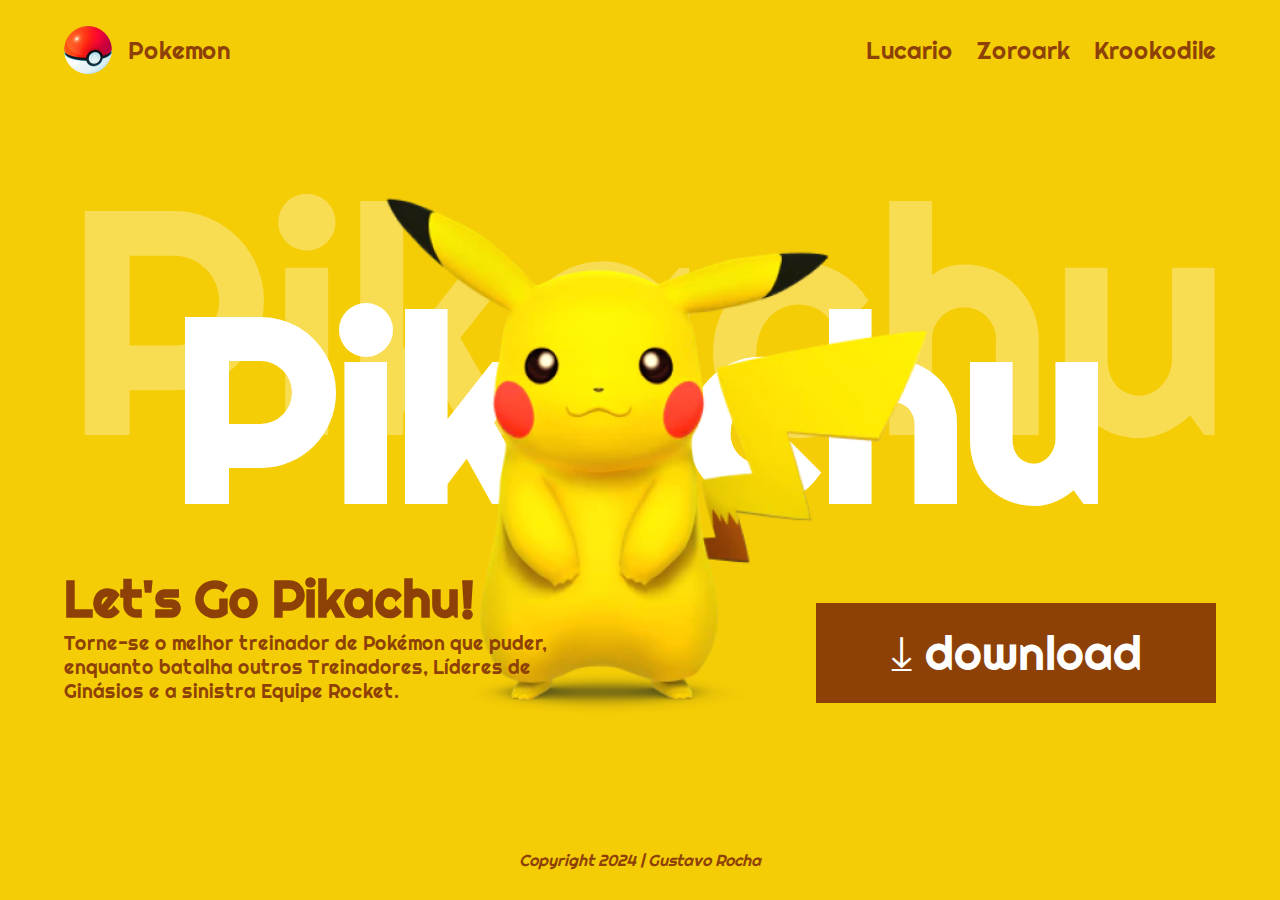
<file: index.html>
<!DOCTYPE html>
<html lang="pt-br">
<head>
    <meta charset="UTF-8">
    <meta http-equiv="X-UA-Compatible" content="IE=edge"
    <meta name="Let's Go, Pikachu!" content="width=device-width, initial-scale=1.0">
    <link rel="preconnect" href="https://fonts.googleapis.com">
    <link rel="preconnect" href="https://fonts.gstatic.com" crossorigin>
    <link href="https://fonts.googleapis.com/css2?family=Righteous&display=swap" rel="stylesheet">
    <link rel="stylesheet" href="./style.css">
    <title>Document</title>
</head>
<body>
    <header>
        <a href="#">
            <img src="./img/poke-bola.png" alt="poke-bola">
            <span>Pokemon</span>
        </a>
        <div>
            <a href="#">Lucario</a>
            <a href="#">Zoroark</a>
            <a href="">Krookodile</a>
        </div>
    </header>
    <main>
        <div class="title">
            <h1>Pikachu</h1>
            <span>Pikachu</span>
        </div>
        <div class="container">
            <div>
                <h2>
                    Let's Go Pikachu!
                </h2>
                <p>
                    Torne-se o melhor treinador de Pokémon que puder, enquanto batalha outros Treinadores, Líderes de Ginásios e a sinistra Equipe Rocket.
                </p>
            </div>
            <div class="action">
                <a href="#">
                    &#10515; download
                </a>
            </div>
        </div>
    </main>
    <footer>
        Copyright 2024 | Gustavo Rocha
    </footer>
    <img src="./img/pikachu.png" alt="pikachu" class="pikachu-image">
</body>
</html>
</file>
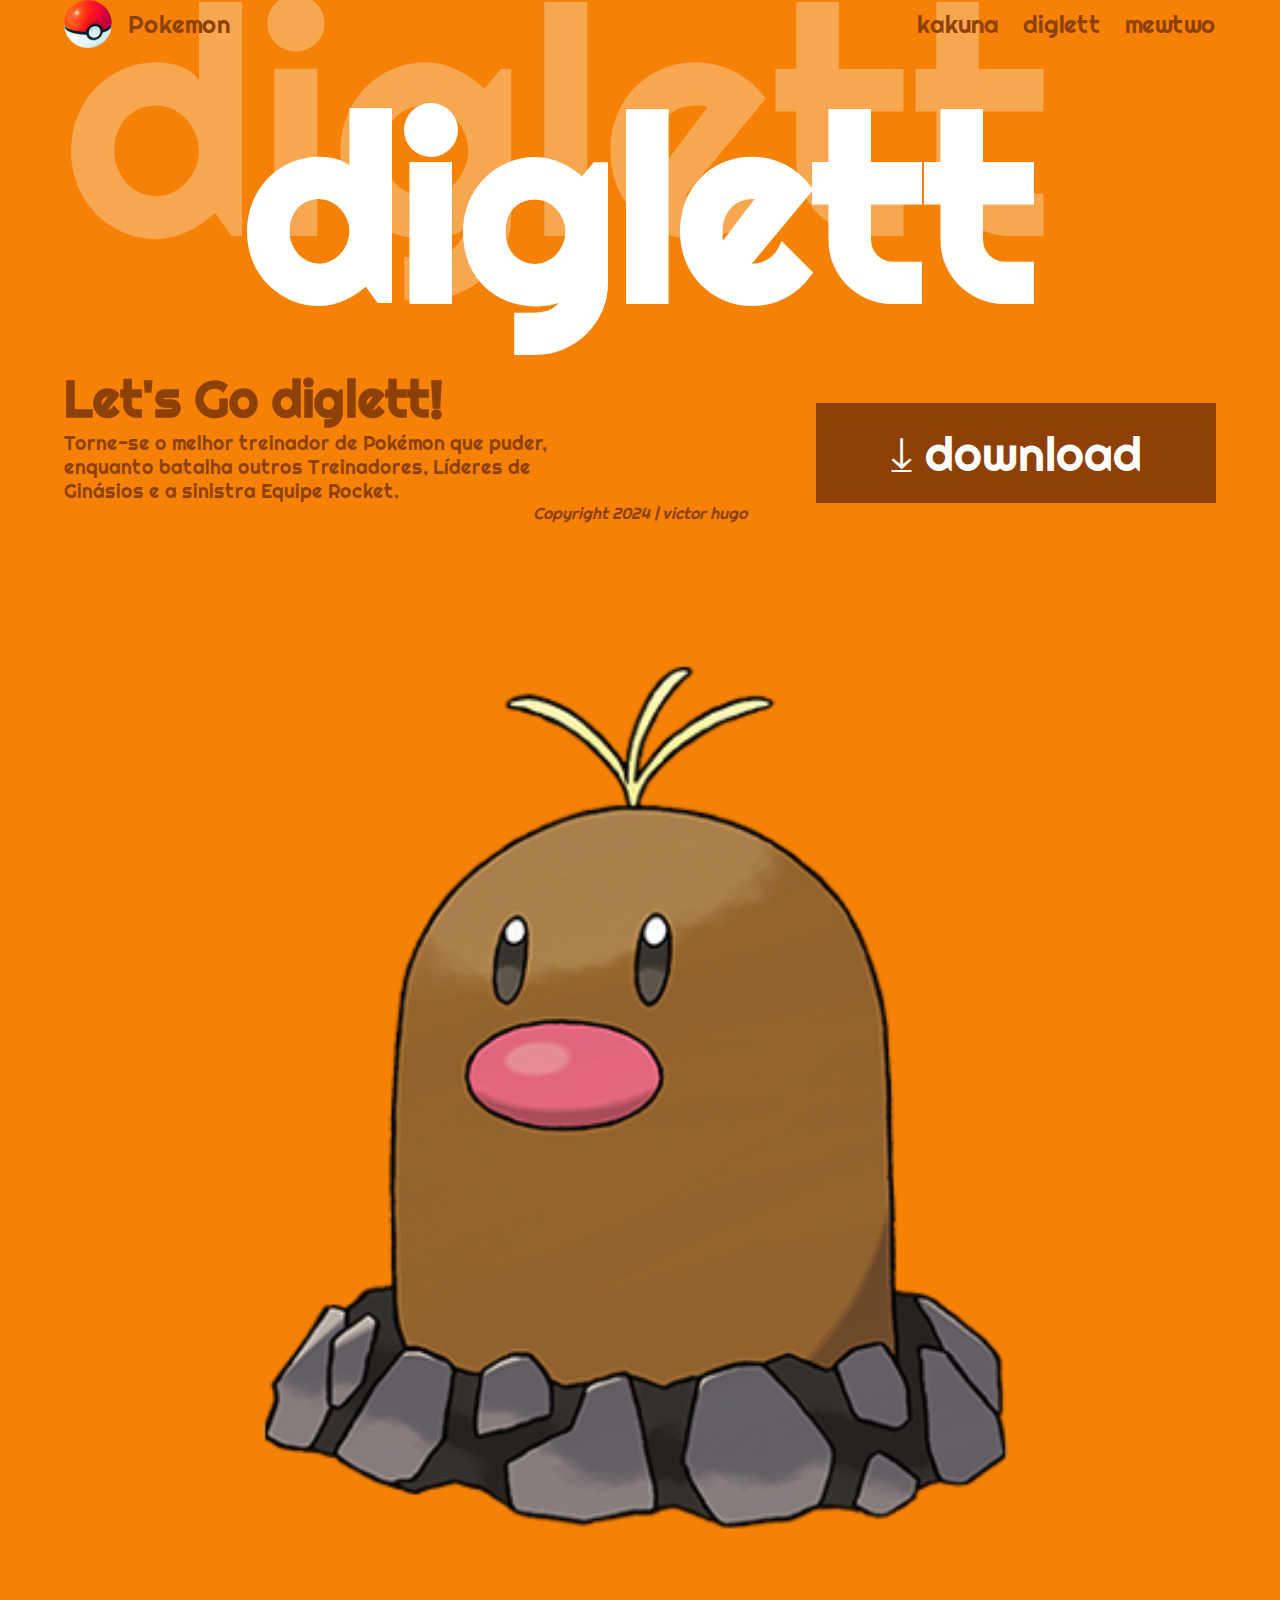
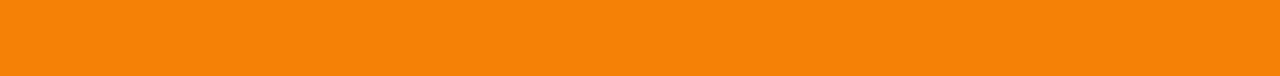
<file: pokemondiglett.html>
<!DOCTYPE html>
<html lang="pt-br">
<head>
    <meta charset="UTF-8">
    <meta http-equiv="X-UA-Compatible" content="IE=edge"
    <meta name="Let's Go, Pikachu!" content="width=device-width, initial-scale=1.0">
    <link rel="preconnect" href="https://fonts.googleapis.com">
    <link rel="preconnect" href="https://fonts.gstatic.com" crossorigin>
    <link href="https://fonts.googleapis.com/css2?family=Righteous&display=swap" rel="stylesheet">
    <link rel="stylesheet" href="./pokemondiglett.css">
    <title>Document</title>
</head>
<body>
    <header>
        <a href="#">
            <img src="./img/poke-bola.png" alt="poke-bola">
            <span>Pokemon</span>
        </a>
        <div>
            <a href="#">kakuna</a>
            <a href="#">diglett</a>
            <a href="">mewtwo</a>
        </div>
    </header>
    <main>
        <div class="title">
            <h1>diglett</h1>
            <span>diglett</span>
        </div>
        <div class="container">
            <div>
                <h2>
                    Let's Go diglett!
                </h2>
                <p>
                    Torne-se o melhor treinador de Pokémon que puder, enquanto batalha outros Treinadores, Líderes de Ginásios e a sinistra Equipe Rocket.
                </p>
            </div>
            <div class="action">
                <a href="#">
                    &#10515; download
                </a>
            </div>
        </div>
    </main>
    <footer>
        Copyright 2024 | victor hugo
    </footer>
    <img src="./img/diglett.png" alt="diglett" class="diglett-image">
</body>
</html>
</file>
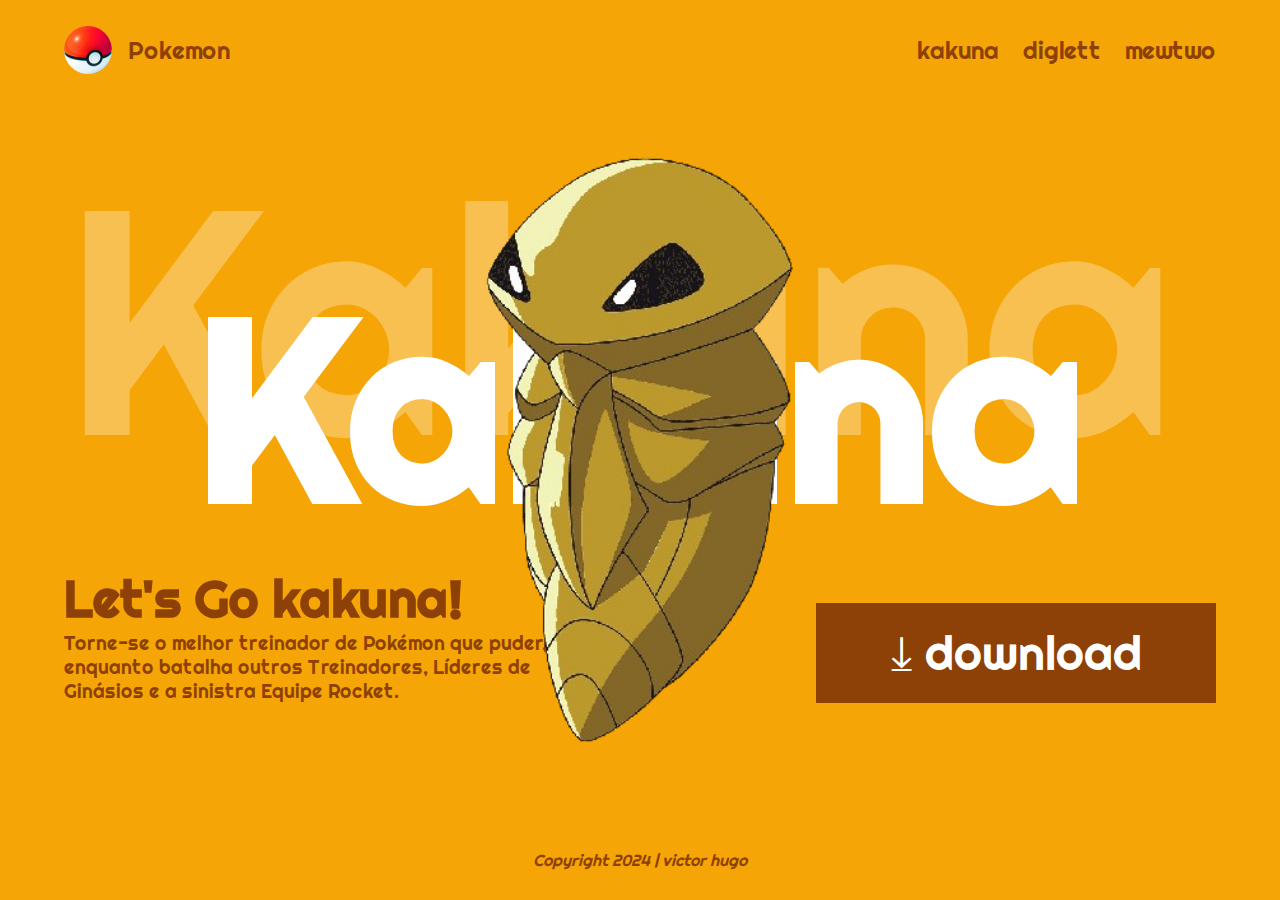
<file: pokemonkakuni.html>
<!DOCTYPE html>
<html lang="pt-br">
<head>
    <meta charset="UTF-8">
    <meta http-equiv="X-UA-Compatible" content="IE=edge"
    <meta name="Let's Go, Pikachu!" content="width=device-width, initial-scale=1.0">
    <link rel="preconnect" href="https://fonts.googleapis.com">
    <link rel="preconnect" href="https://fonts.gstatic.com" crossorigin>
    <link href="https://fonts.googleapis.com/css2?family=Righteous&display=swap" rel="stylesheet">
    <link rel="stylesheet" href="./pokemonkakun1.css">
    <title>Document</title>
</head>
<body>
    <header>
        <a href="#">
            <img src="./img/poke-bola.png" alt="poke-bola">
            <span>Pokemon</span>
        </a>
        <div>
            <a href="#">kakuna</a>
            <a href="#">diglett</a>
            <a href="">mewtwo</a>
        </div>
    </header>
    <main>
        <div class="title">
            <h1>Kakuna</h1>
            <span>Kakuna</span>
        </div>
        <div class="container">
            <div>
                <h2>
                    Let's Go kakuna!
                </h2>
                <p>
                    Torne-se o melhor treinador de Pokémon que puder, enquanto batalha outros Treinadores, Líderes de Ginásios e a sinistra Equipe Rocket.
                </p>
            </div>
            <div class="action">
                <a href="#">
                    &#10515; download
                </a>
            </div>
        </div>
    </main>
    <footer>
        Copyright 2024 | victor hugo
    </footer>
    <img src="./img/kakuna-removebg-preview.png" alt="kakuna" class="kakuna-image">
</body>
</html>
</file>
<file: style.css>
*{
    margin: 0;
    padding: 0;
    box-sizing: border-box;
}

a{
    text-decoration: none;
}
:root{
    --primary-color: #f5cd06;
    --secondary-color: #8e4106;
}

body{
    height: 100vh;
    background-color: var(--primary-color);
    display: flex;
    flex-direction: column;
    padding-inline: 64px;
    font-family: "Righteous", sans-serif;
}
header{
    height: 100px;
    display: flex;
    justify-content: space-between;
    z-index: 1;
}
header a{

    display: flex;
    height: 100%;
    align-items: center;
    font-size: 24px;
    color: var(--secondary-color);
    gap: 16px;
}

header div{
    display: flex;
    gap: 24px;
}
main{
    flex-grow: 1;

    display: flex;
    flex-direction: column;
    justify-content: center;

}
.title{
    position: relative;

    color: white;
}
.title h1{
    font-size: 20vw;
    text-align: center;
}

.title span{
    font-size: 25vw;
    position: absolute;
    top: -40%;
    opacity: 0.3;
}

.container{
    display: flex;
    align-items: end;
    z-index: 1;
}

.container div{
    width: 50%;
    color: var(--secondary-color);
}
.container h2{
    font-size: 4vw;

}
.container p{
    font-size: 1.5vw;
    width: 40vw;
}
.action{
    display: flex;
    justify-content: end;
}

.action a{
    display: flex;
    justify-content: center;
    align-items: center;
    height: 100px;
    width: 400px;
    background-color: var(--secondary-color);
    color: white;
    font-size: 48px;

}

footer{
    height: 50px;
    text-align: center;
    color: var(--secondary-color);
    font-style: italic;
}

.pikachu-image{
    position: absolute;
    left: 50%;
    top: 50%;
    transform: translate(-50%, -50%);
    height: 65vh; 
}
</file>
<file: pokemondiglett.css>
*{
    margin: 0;
    padding: 0;
    box-sizing: border-box;
}

a{
    text-decoration: none;
}
:root{
    --primary-color: #f58106;
    --secondary-color: #8e4106;
}

body{
    height: 100vh;
    background-color: var(--primary-color);
    display: flex;
    flex-direction: column;
    padding-inline: 64px;
    font-family: "Righteous", sans-serif;
}
header{
    height: 100px;
    display: flex;
    justify-content: space-between;
    z-index: 1;
}
header a{

    display: flex;
    height: 100%;
    align-items: center;
    font-size: 24px;
    color: var(--secondary-color);
    gap: 16px;
}

header div{
    display: flex;
    gap: 24px;
}
main{
    flex-grow: 1;

    display: flex;
    flex-direction: column;
    justify-content: center;

}
.title{
    position: relative;

    color: white;
}
.title h1{
    font-size: 20vw;
    text-align: center;
}

.title span{
    font-size: 25vw;
    position: absolute;
    top: -40%;
    opacity: 0.3;
}

.container{
    display: flex;
    align-items: end;
    z-index: 1;
}

.container div{
    width: 50%;
    color: var(--secondary-color);
}
.container h2{
    font-size: 4vw;

}
.container p{
    font-size: 1.5vw;
    width: 40vw;
}
.action{
    display: flex;
    justify-content: end;
}

.action a{
    display: flex;
    justify-content: center;
    align-items: center;
    height: 100px;
    width: 400px;
    background-color: var(--secondary-color);
    color: white;
    font-size: 48px;

}

footer{
    height: 50px;
    text-align: center;
    color: var(--secondary-color);
    font-style: italic;
}

.kakuna-image{
    position: absolute;
    left: 50%;
    top: 50%;
    transform: translate(-50%, -50%);
    height: 65vh; 
}
</file>
<file: pokemonkakun1.css>
*{
    margin: 0;
    padding: 0;
    box-sizing: border-box;
}

a{
    text-decoration: none;
}
:root{
    --primary-color: #f5a506;
    --secondary-color: #8e4106;
}

body{
    height: 100vh;
    background-color: var(--primary-color);
    display: flex;
    flex-direction: column;
    padding-inline: 64px;
    font-family: "Righteous", sans-serif;
}
header{
    height: 100px;
    display: flex;
    justify-content: space-between;
    z-index: 1;
}
header a{

    display: flex;
    height: 100%;
    align-items: center;
    font-size: 24px;
    color: var(--secondary-color);
    gap: 16px;
}

header div{
    display: flex;
    gap: 24px;
}
main{
    flex-grow: 1;

    display: flex;
    flex-direction: column;
    justify-content: center;

}
.title{
    position: relative;

    color: white;
}
.title h1{
    font-size: 20vw;
    text-align: center;
}

.title span{
    font-size: 25vw;
    position: absolute;
    top: -40%;
    opacity: 0.3;
}

.container{
    display: flex;
    align-items: end;
    z-index: 1;
}

.container div{
    width: 50%;
    color: var(--secondary-color);
}
.container h2{
    font-size: 4vw;

}
.container p{
    font-size: 1.5vw;
    width: 40vw;
}
.action{
    display: flex;
    justify-content: end;
}

.action a{
    display: flex;
    justify-content: center;
    align-items: center;
    height: 100px;
    width: 400px;
    background-color: var(--secondary-color);
    color: white;
    font-size: 48px;

}

footer{
    height: 50px;
    text-align: center;
    color: var(--secondary-color);
    font-style: italic;
}

.kakuna-image{
    position: absolute;
    left: 50%;
    top: 50%;
    transform: translate(-50%, -50%);
    height: 65vh; 
}
</file>
